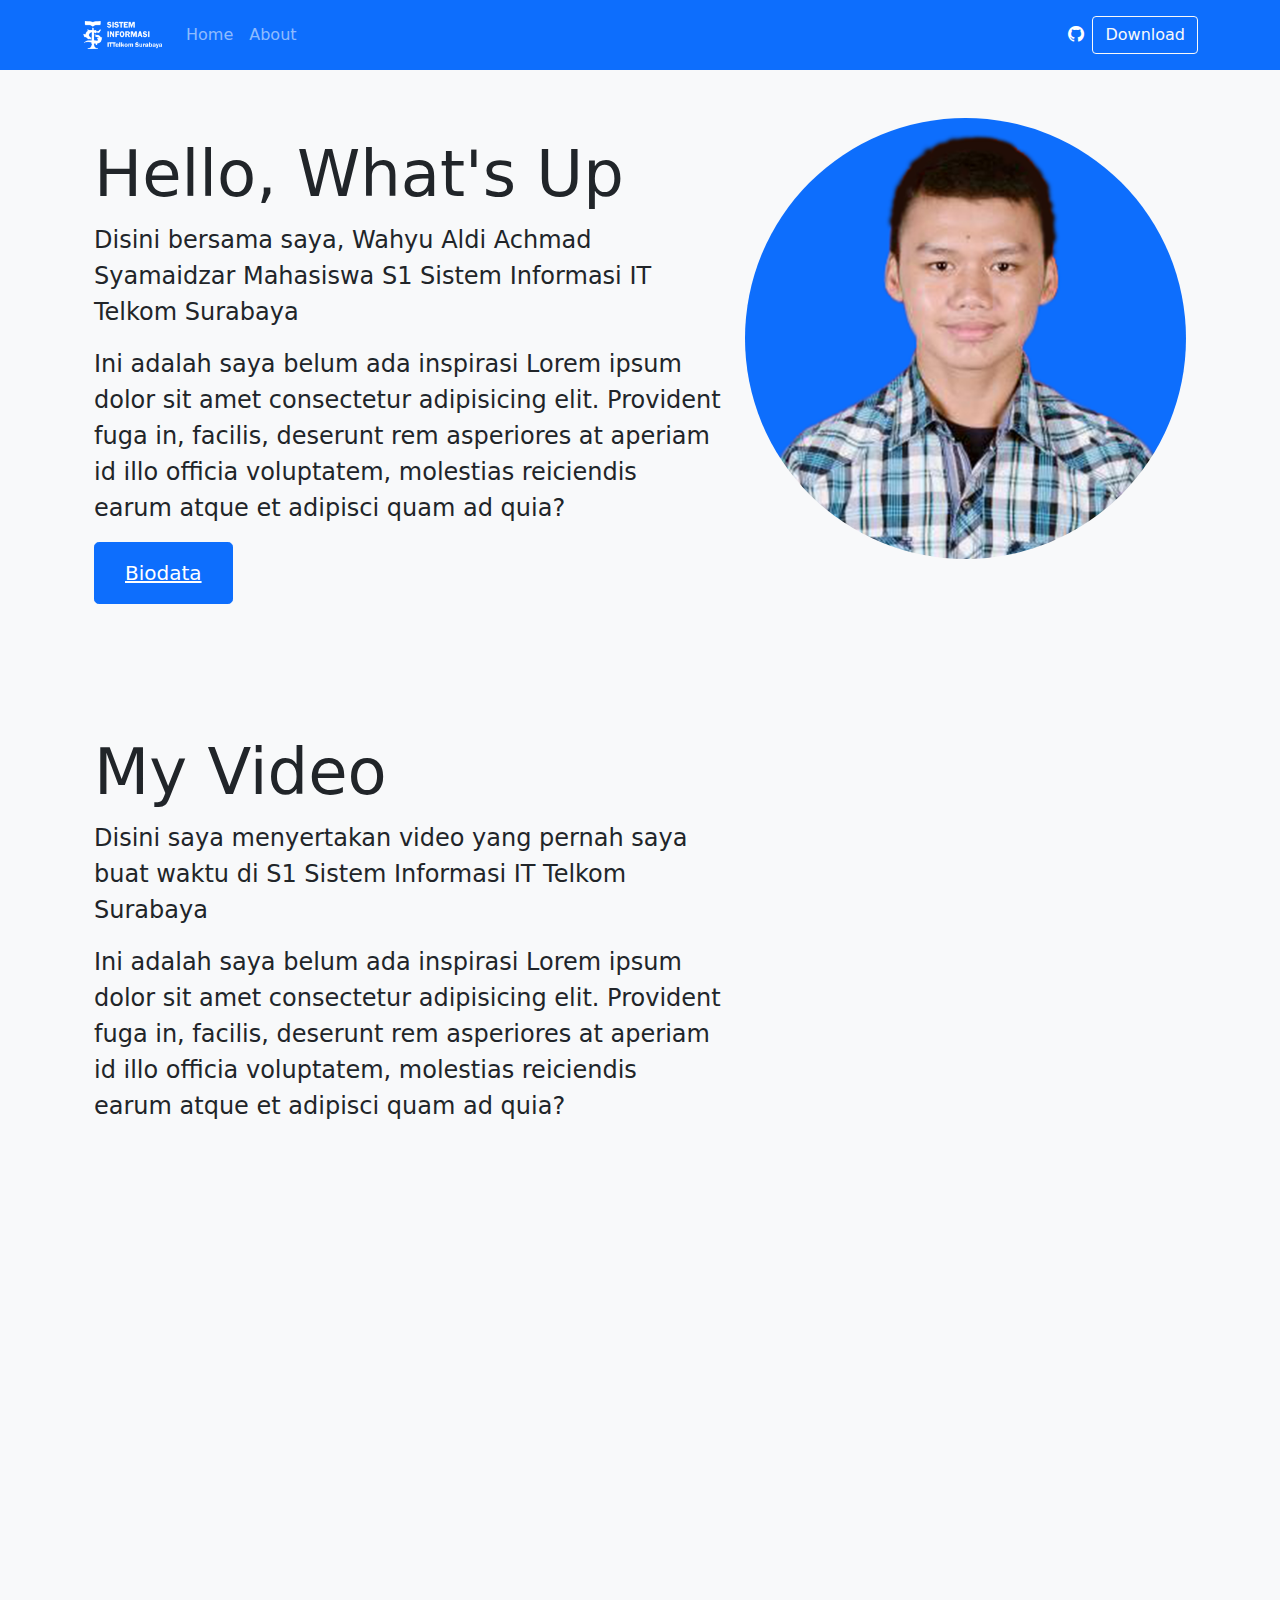
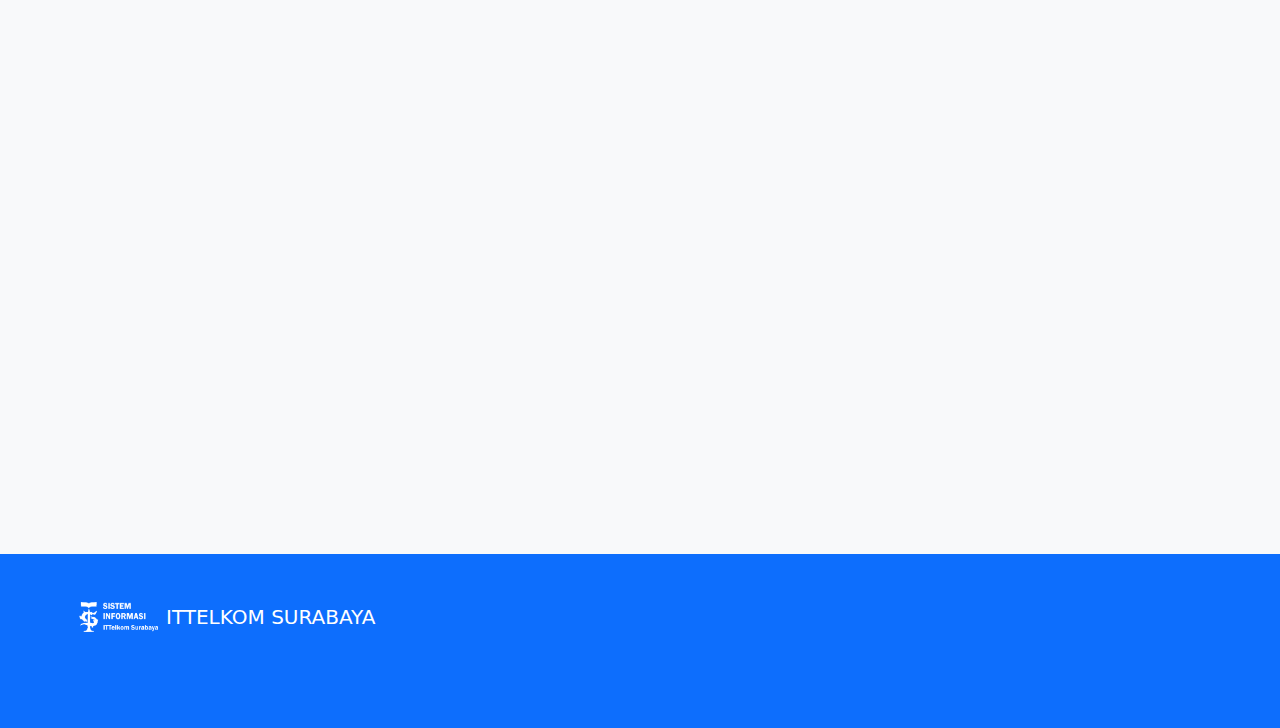
<file: index.html>
<!DOCTYPE html>
<html lang="en">
  <head>
    <meta charset="UTF-8" />
    <meta http-equiv="X-UA-Compatible" content="IE=edge" />
    <meta name="viewport" content="width=device-width, initial-scale=1.0" />
    <title>Wahyu Aldi</title>
    <link rel="stylesheet" href="asset/bootstrap-5.0.2-dist/css/bootstrap.min.css" />
    <link rel="stylesheet" href="https://cdn.jsdelivr.net/npm/bootstrap-icons@1.6.0/font/bootstrap-icons.css" />
    <link rel="stylesheet" href="asset/style.css" />
  </head>
  <body>
    <nav class="navbar navbar-expand-md navbar-dark bg-primary">
      <div class="container">
        <a href="" class="navbar-brand mb-0 h1">
          <img src="Untitled-1.png" alt="logo" style="width: 80px" />
        </a>
        <button type="button" class="navbar-toggler" data-bs-toogle="collapse" data-bs-target="#navbarSupportedContent">
          <span class="navbar-toggler-icon"></span>
        </button>

        <div class="collapse navbar-collapse" id="#navbarSupportedContent">
          <ul class="navbar-nav">
            <li class="nav-item"><a href="index.html" class="nav-link"> Home </a></li>
            <li class="nav-item"><a href="about.html" class="nav-link"> About </a></li>
          </ul>
          <hr class="d-md-none text-white-50" />
          <ul class="navbar-nav flex-row flex-wrap ms-md-auto">
            <li class="nav-item col-6 col-md-auto">
              <a href="https://github.com/wahyualdi" class="nav-link active"> <i class="bi-github"></i> <small class="ms-2 d-md-none"> Github </small> </a>
            </li>
          </ul>
          <a href="#" class="btn btn-outline-light my-2 mn-md-3"> Download </a>
        </div>
      </div>
    </nav>

    <div id="main" class="bg-light">
      <div class="container py-5 px-4">
        <div class="row">
          <div class="col-md-5 order-md-2">
            <img class="rounded-image" src="wahyu_biru_1.png" />
          </div>
          <div class="col-md-7 order-md-1">
            <h1 class="mt-4">Hello, What's Up</h1>
            <p class="mt-3">Disini bersama saya, Wahyu Aldi Achmad Syamaidzar Mahasiswa S1 Sistem Informasi IT Telkom Surabaya</p>
            <p>
              Ini adalah saya belum ada inspirasi Lorem ipsum dolor sit amet consectetur adipisicing elit. Provident fuga in, facilis, deserunt rem asperiores at aperiam id illo officia voluptatem, molestias reiciendis earum atque et
              adipisci quam ad quia?
            </p>
            <div class="row">
              <div class="d-flex flex-colomn flex-md-row">
                <button type="button" class="btn btn-primary btn-lg mb-3 me-md-3"><a href="about.html"> Biodata </a></button>
              </div>
            </div>
          </div>
        </div>
      </div>
    </div>

    <div id="main" class="bg-light">
      <div class="container py-5 px-4">
        <div class="row">
          <div class="col-md-7 order-md-1">
            <h1 class="mt-4">My Video</h1>
            <p class="mt-3">Disini saya menyertakan video yang pernah saya buat waktu di S1 Sistem Informasi IT Telkom Surabaya</p>
            <p>
              Ini adalah saya belum ada inspirasi Lorem ipsum dolor sit amet consectetur adipisicing elit. Provident fuga in, facilis, deserunt rem asperiores at aperiam id illo officia voluptatem, molestias reiciendis earum atque et
              adipisci quam ad quia?
            </p>
            <center>
              <iframe width="420" height="315" src="https://www.youtube.com/embed/05DrPNXjWFk"> </iframe>
              <iframe width="420" height="315" src="https://www.youtube.com/embed/5m-DBjrhGq"> </iframe>
              <iframe width="420" height="315" src="https://www.youtube.com/embed/CjwVVbz-C2I"> </iframe>
            </center>
          </div>
        </div>
      </div>
    </div>

    <div id="footer" class="bg-primary py-4">
      <div class="container py-4 px-2">
        <div class="row">
          <div class="col-lg-4 mb-5">
            <a href="#" class="#">
              <div class="d-flex">
                <img src="Untitled-1.png" alt="" style="width: 80px" />
                <div class="fs-5 ms-2">ITTELKOM SURABAYA</div>
              </div>
            </a>
          </div>
        </div>
      </div>
    </div>

    <script src="asset/bootstrap-5.0.2-dist/js/bootstrap.bundle.min.js"></script>
  </body>
</html>
</file>
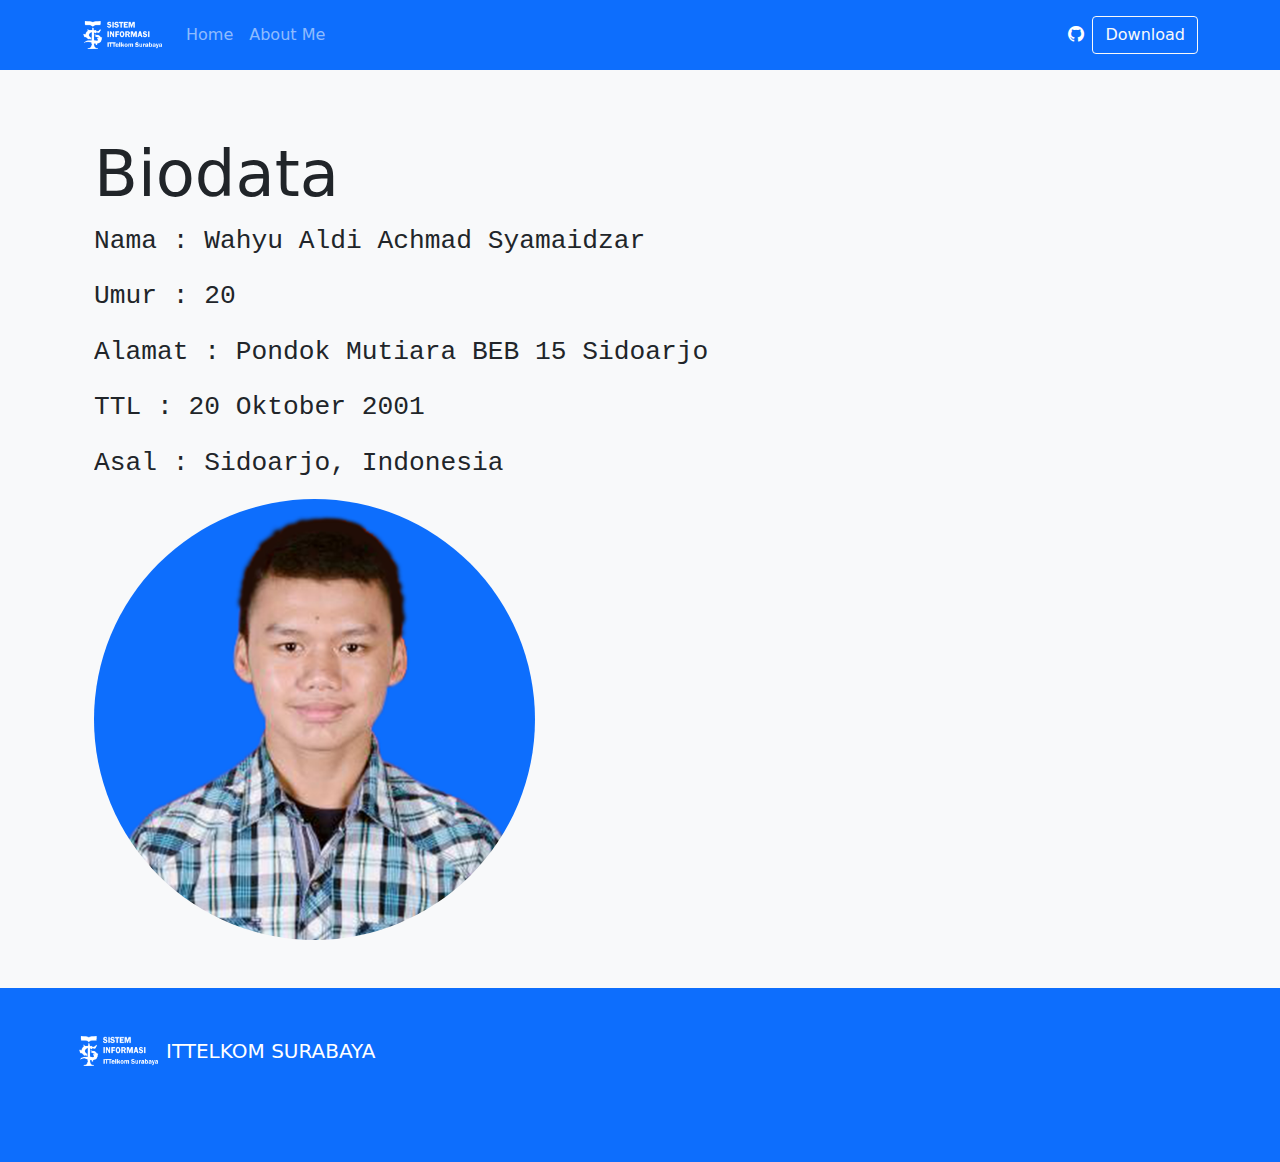
<file: about.html>
<!DOCTYPE html>
<html lang="en">
  <head>
    <meta charset="UTF-8" />
    <meta http-equiv="X-UA-Compatible" content="IE=edge" />
    <meta name="viewport" content="width=device-width, initial-scale=1.0" />
    <title>Wahyu Aldi</title>
    <link rel="stylesheet" href="asset/bootstrap-5.0.2-dist/css/bootstrap.min.css" />
    <link rel="stylesheet" href="https://cdn.jsdelivr.net/npm/bootstrap-icons@1.6.0/font/bootstrap-icons.css" />
    <link rel="stylesheet" href="asset/style.css" />
  </head>
  <body>
    <nav class="navbar navbar-expand-md navbar-dark bg-primary">
      <div class="container">
        <a href="" class="navbar-brand mb-0 h1">
          <img src="Untitled-1.png" alt="logo" style="width: 80px" />
        </a>
        <button type="button" class="navbar-toggler" data-bs-toogle="collapse" data-bs-target="#navbarSupportedContent">
          <span class="navbar-toggler-icon"></span>
        </button>

        <div class="collapse navbar-collapse" id="#navbarSupportedContent">
          <ul class="navbar-nav">
            <li class="nav-item"><a href="index.html" class="nav-link"> Home </a></li>
            <li class="nav-item"><a href="about.html" class="nav-link"> About Me </a></li>
          </ul>
          <hr class="d-md-none text-white-50" />
          <ul class="navbar-nav flex-row flex-wrap ms-md-auto">
            <li class="nav-item col-6 col-md-auto">
              <a href="https://github.com/wahyualdi" class="nav-link active"> <i class="bi-github"></i> <small class="ms-2 d-md-none"> Github </small> </a>
            </li>
          </ul>
          <a href="#" class="btn btn-outline-light my-2 mn-md-3"> Download </a>
        </div>
      </div>
    </nav>

    <div id="main" class="bg-light">
      <div class="container py-5 px-4">
        <div class="row">
          <div class="col-md-5 order-md-2">
            <img class="rounded-image" src="wahyu_biru_1.png" />
          </div>
          <div class="bio">
            <h1 class="mt-4">Biodata</h1>
            <pre class="mt-3">Nama : Wahyu Aldi Achmad Syamaidzar</pre>
            <pre class="mt-3">Umur : 20</pre>
            <pre class="mt-3">Alamat : Pondok Mutiara BEB 15 Sidoarjo</pre>
            <pre class="mt-3">TTL : 20 Oktober 2001</pre>
            <pre class="mt-3">Asal : Sidoarjo, Indonesia</pre>
          </div>
        </div>
      </div>
    </div>

    <div id="footer" class="bg-primary py-4">
      <div class="container py-4 px-2">
        <div class="row">
          <div class="col-lg-4 mb-5">
            <a href="#" class="">
              <div class="d-flex">
                <img src="Untitled-1.png" alt="" style="width: 80px" />
                <div class="fs-5 ms-2">ITTELKOM SURABAYA</div>
              </div>
            </a>
          </div>
        </div>
      </div>
    </div>

    <script src="asset/bootstrap-5.0.2-dist/js/bootstrap.bundle.min.js"></script>
  </body>
</html>
</file>
<file: asset/style.css>
#main img {
  width: 100%;
}

.rounded-image {
  border-radius: 500px;
  -webkit-border-radius: 500px;
  -moz-border-radius: 500px;
}

#main h1 {
  font-size: 64px;
  line-height: 1;
}

#main p {
  font-size: 24px;
}

#main button {
  padding: 15px 30px;
}

#main a {
  color: white;
}

#main a:hover {
  color: white;
}

#bs-icon h2,
#bs-thema h2 {
  font-size: 40px;
}

.bio {
  font-size: 30px;
}

#footer a {
  text-decoration: none;
  color: white;
}

#footer a:hover {
  text-decoration: underline;
}

#footer a.logo:hover {
  text-decoration: none;
}
</file>
